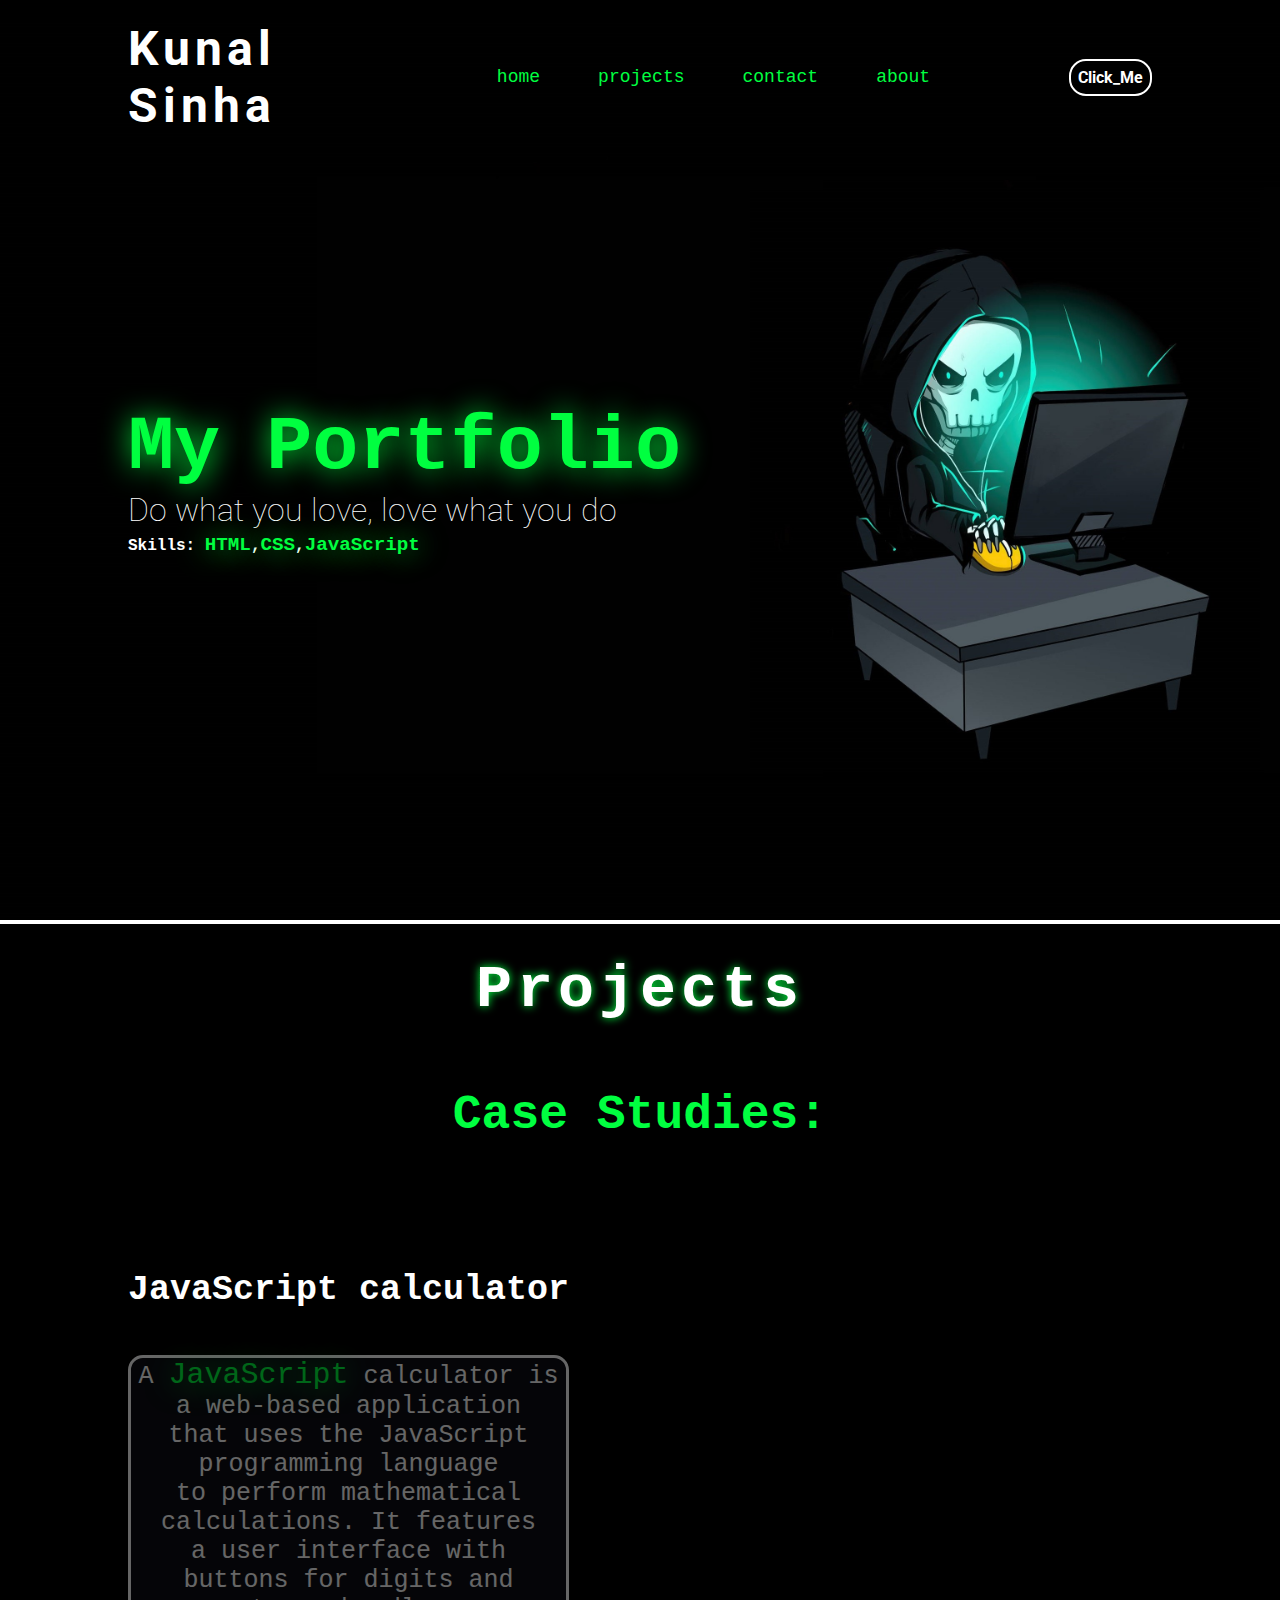
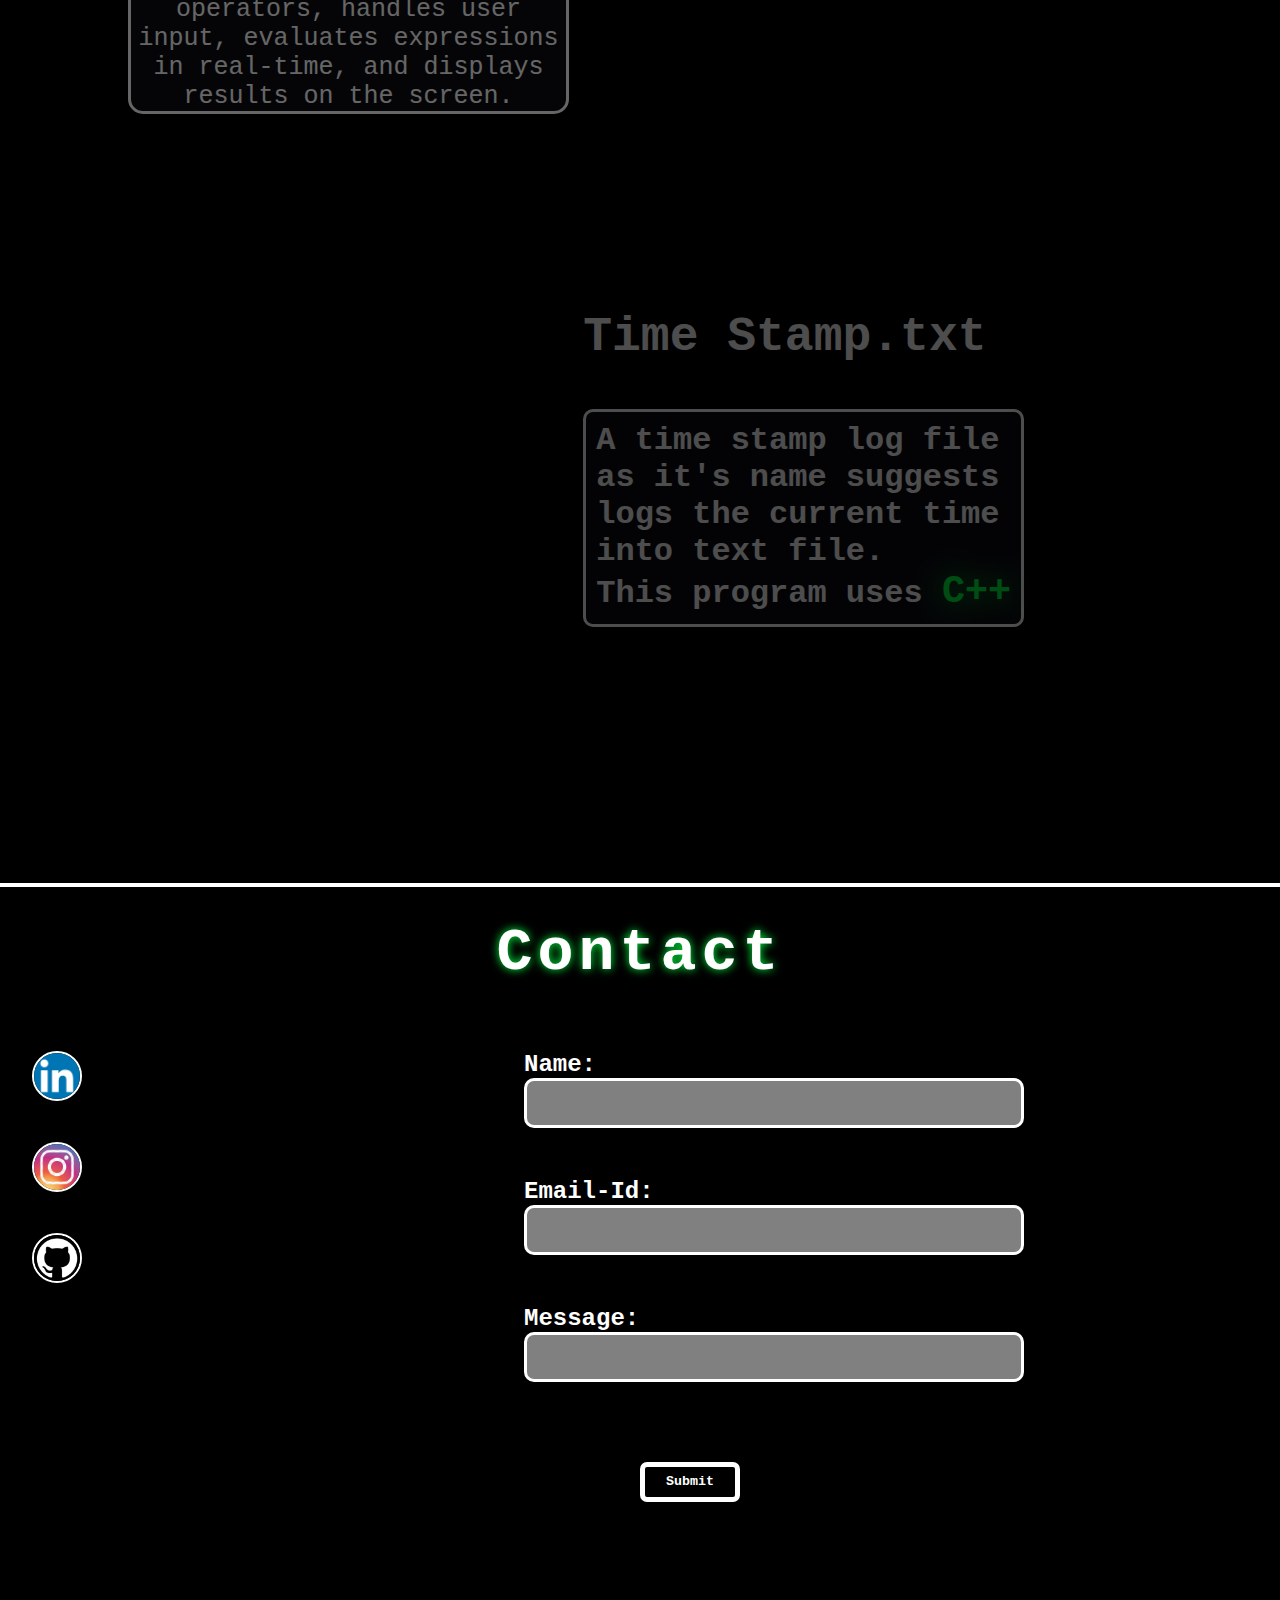
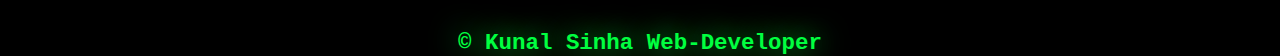
<file: index.html>
<!DOCTYPE html>
<html lang="en">
<head>
    <meta charset="UTF-8">
    <meta name="viewport" content="width=device-width, initial-scale=1.0">
    <title>Kunal Sinha</title>
    <link rel="stylesheet" href="style.css">
    <link rel="preconnect" href="https://fonts.googleapis.com">
    <link rel="preconnect" href="https://fonts.gstatic.com" crossorigin>
    <link href="https://fonts.googleapis.com/css2?family=Caveat&family=Poppins:wght@300&family=Roboto&display=swap" rel="stylesheet">
</head>
<body>
    
    <div id="header-section">
        <div class="container">
            <nav>
                <a href="index.html" class="logo"><h1>Kunal Sinha</h1></a>
                <ul>
                    <li><a href="">home</a></li>
                    <li><a href="#projects-section">projects</a></li>
                    <li><a href="#contact-section">contact</a></li>
                    <li><a href="#about-section">about</a></li>
                    
                </ul>
                <a href="" class="clickme">Click_Me</a>
                <div class="header-text">
                    <h1><span>My Portfolio </span></h1>
                    <p>Do what you love, love what you do</p>
                    <h5>Skills: <span>HTML</span>,<span> CSS</span>,<span> JavaScript</span></h5>
                </div>
                
            </nav>
        </div>
        
    </div>
    <hr>
    <header>Projects</header>
    <h2 class="sub-heading">Case Studies:</h2>
    <div id="projects-section">
        <div class="case-studies">
        <h3>JavaScript calculator</h3>
        <p>A <a href="https://g.co/kgs/nsiQkv"><span>JavaScript</span></a> calculator is <br> a web-based application <br> that uses the JavaScript <br>programming language <br>to perform mathematical<br> calculations. It features<br> a user interface with <br>buttons for digits and<br> operators, handles user <br>input, evaluates expressions<br> in real-time, and displays<br> results on the screen. </p>
        </div>
        <div class="case-2">
            <h3>Time Stamp.txt</h3>
            <p>A time stamp log file <br>as it's name suggests <br> logs the current time <br> into text file. <br> This program uses <a href="https://g.co/kgs/7QigC5"><span>C++</span></a></p>
        </div>
    </div>
    <hr>    
    <header>Contact</header>
    <div id="contact-section">  
        <div class="social-media">
            <a href="https://www.linkedin.com/in/kunal-sinha-61236a259/"> <img src="./Assets/LinkedIn_logo_initials.png" alt="linkedin"></a>
            <a href="https://www.instagram.com"> <img src="./Assets/instagram-png-icon-5a3aafce6a9e87.5728113115137955344367.jpg" alt="instagram"></a>
            <a href="https://github.com/Kunal0722"> <img src="./Assets/github-logo-2E3852456C-seeklogo.com.png" alt="linkedin"></a>
            
        </div>
        
        <div class="messages">
            <h2>Name:</h2>
            <input type="text">
            
            <h2>Email-Id:</h2>
            <input type="text">
            <p></p>
            
            <h2>Message:</h2>
            <input type="text">
            <p></p>
            </div>
           
    </div>
    <button>Submit</button>
    <footer><h3><span>© Kunal Sinha Web-Developer</span> </h3></footer>
</body>
</html>
</file>
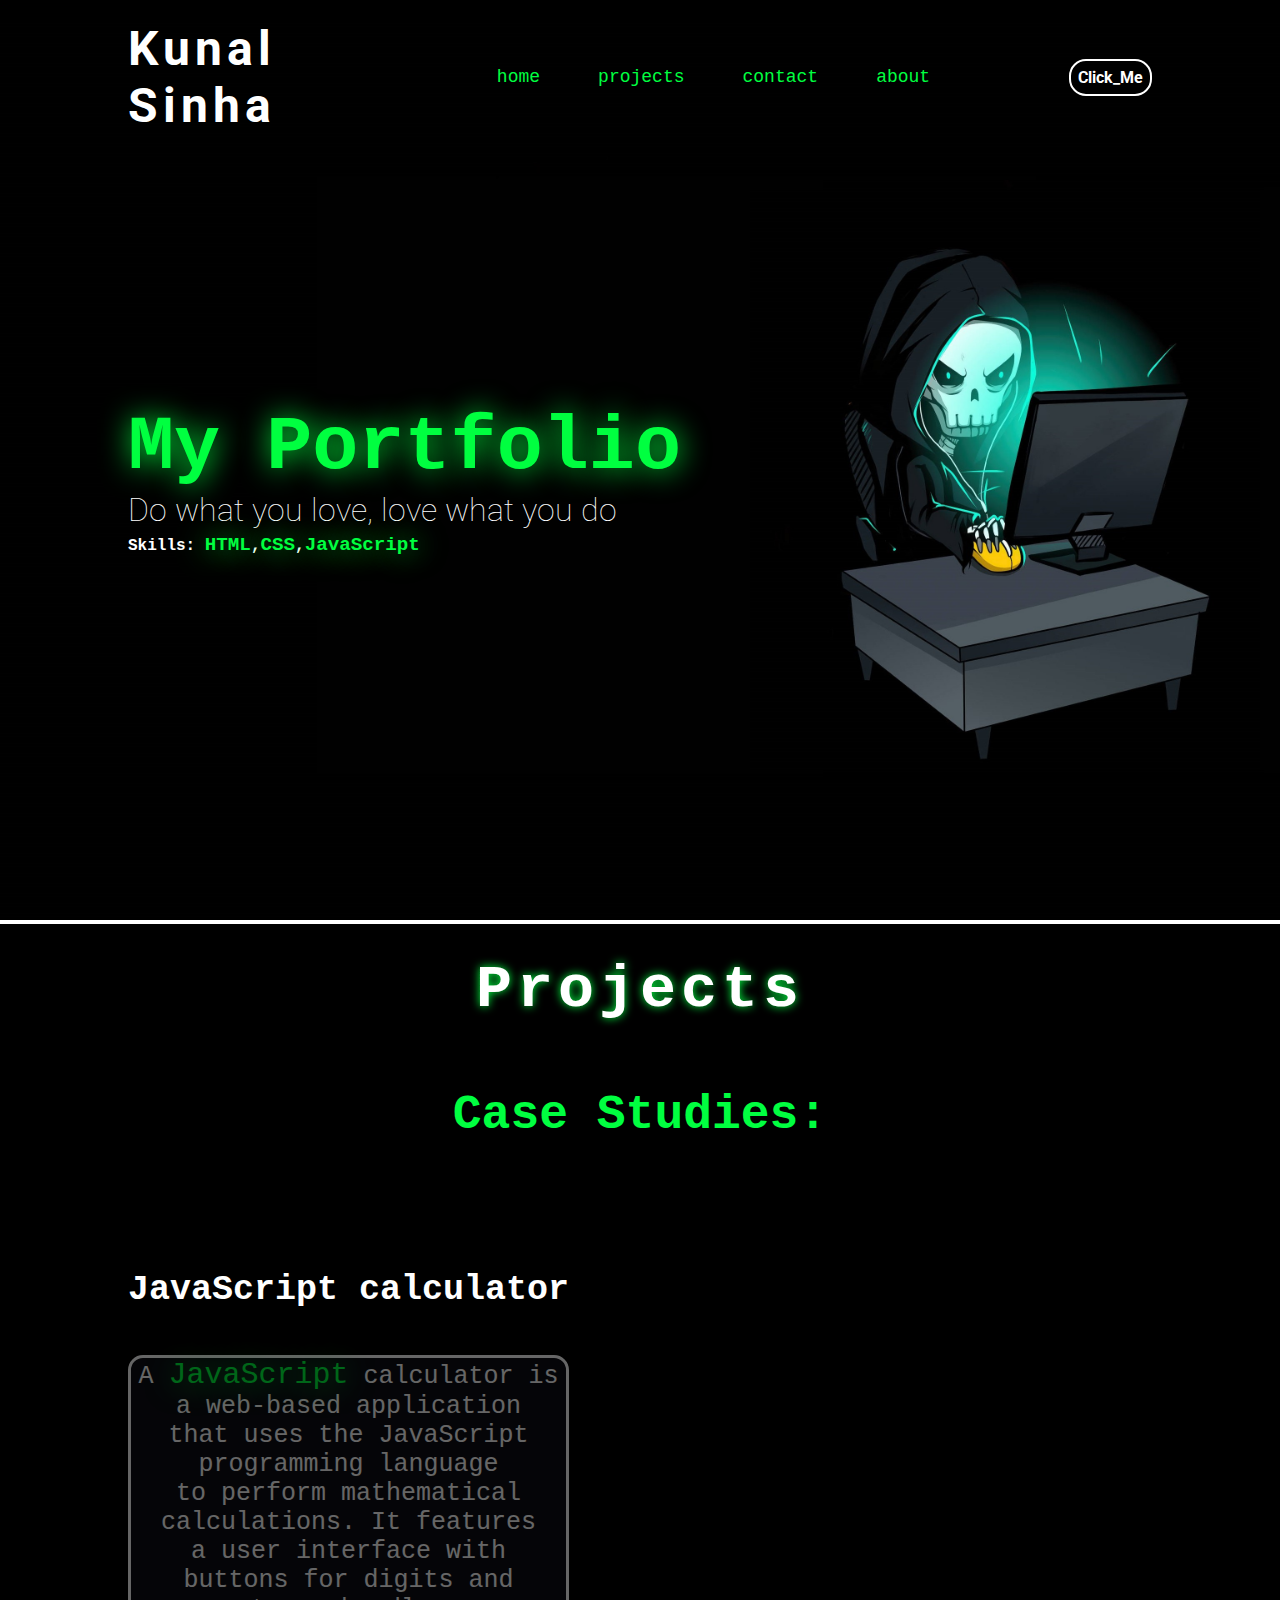
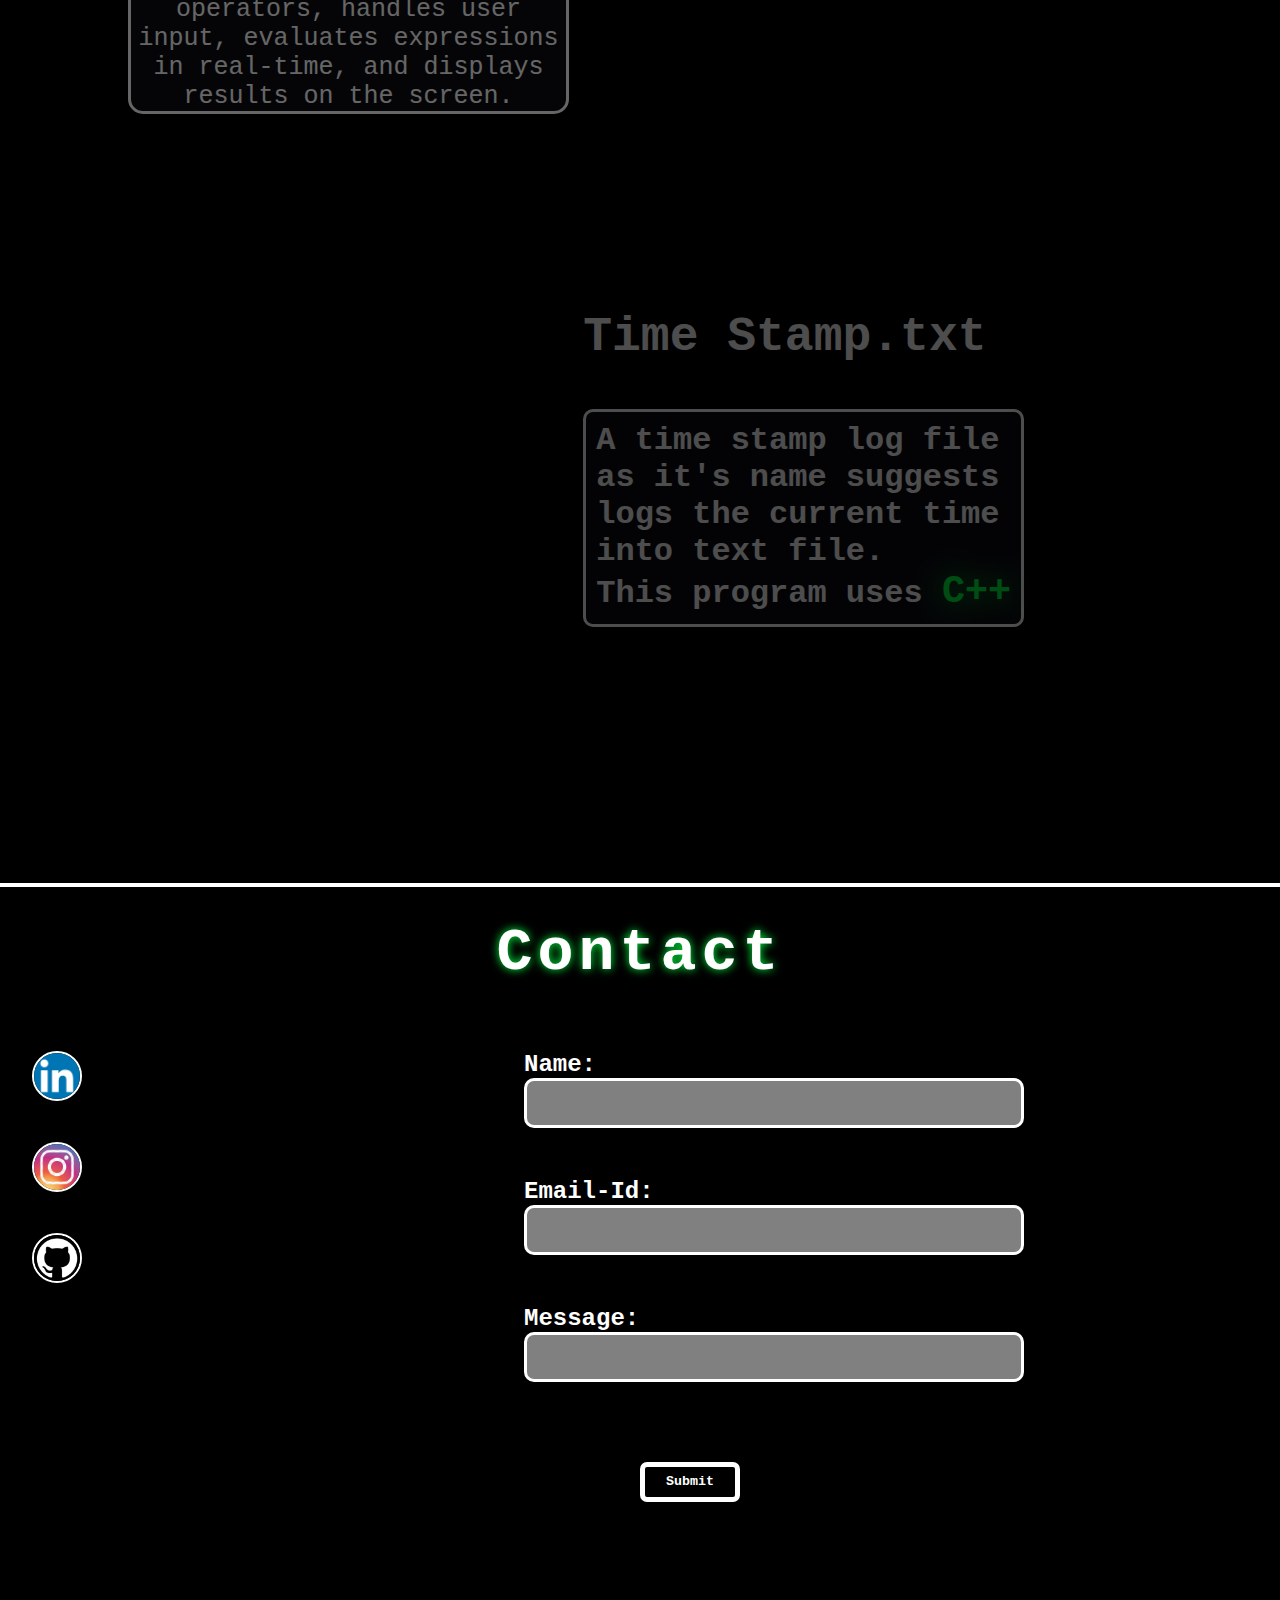
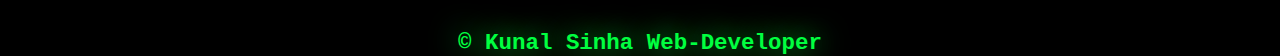
<file: LandingPage.html>
<!DOCTYPE html>
<html lang="en">
<head>
    <meta charset="UTF-8">
    <meta name="viewport" content="width=device-width, initial-scale=1.0">
    <title>ALLSAFE:Security Companion</title>
    <link rel="stylesheet" href="style.css">
    <link rel="preconnect" href="https://fonts.googleapis.com">
    <link rel="preconnect" href="https://fonts.gstatic.com" crossorigin>
    <link href="https://fonts.googleapis.com/css2?family=Caveat&family=Poppins:wght@300&family=Roboto&display=swap" rel="stylesheet">
</head>
<body>
    
    <div id="header-section">
        <div class="container">
            <nav>
                <a href="LandingPage.html" class="logo"><h1>Kunal Sinha</h1></a>
                <ul>
                    <li><a href="">home</a></li>
                    <li><a href="#projects-section">projects</a></li>
                    <li><a href="#contact-section">contact</a></li>
                    <li><a href="#about-section">about</a></li>
                    
                </ul>
                <a href="" class="clickme">Click_Me</a>
                <div class="header-text">
                    <h1><span>My Portfolio </span></h1>
                    <p>Do what you love, love what you do</p>
                    <h5>Skills: <span>HTML</span>,<span> CSS</span>,<span> JavaScript</span></h5>
                </div>
                
            </nav>
        </div>
        
    </div>
    <hr>
    <header>Projects</header>
    <h2 class="sub-heading">Case Studies:</h2>
    <div id="projects-section">
        <div class="case-studies">
        <h3>JavaScript calculator</h3>
        <p>A <a href="https://g.co/kgs/nsiQkv"><span>JavaScript</span></a> calculator is <br> a web-based application <br> that uses the JavaScript <br>programming language <br>to perform mathematical<br> calculations. It features<br> a user interface with <br>buttons for digits and<br> operators, handles user <br>input, evaluates expressions<br> in real-time, and displays<br> results on the screen. </p>
        </div>
        <div class="case-2">
            <h3>Time Stamp.txt</h3>
            <p>A time stamp log file <br>as it's name suggests <br> logs the current time <br> into text file. <br> This program uses <a href="https://g.co/kgs/7QigC5"><span>C++</span></a></p>
        </div>
    </div>
    <hr>    
    <header>Contact</header>
    <div id="contact-section">  
        <div class="social-media">
            <a href="https://www.linkedin.com/in/kunal-sinha-61236a259/"> <img src="./Assets/LinkedIn_logo_initials.png" alt="linkedin"></a>
            <a href="https://www.instagram.com"> <img src="./Assets/instagram-png-icon-5a3aafce6a9e87.5728113115137955344367.jpg" alt="instagram"></a>
            <a href="https://github.com/Kunal0722"> <img src="./Assets/github-logo-2E3852456C-seeklogo.com.png" alt="linkedin"></a>
            
        </div>
        
        <div class="messages">
            <h2>Name:</h2>
            <input type="text">
            
            <h2>Email-Id:</h2>
            <input type="text">
            <p></p>
            
            <h2>Message:</h2>
            <input type="text">
            <p></p>
            </div>
           
    </div>
    <button>Submit</button>
    <footer><h3><span>© Kunal Sinha Web-Developer</span> </h3></footer>
</body>
</html>
</file>
<file: style.css>
* {
    margin: 0;
    padding: 0;
    font-family: 'Roboto', sans-serif;
    box-sizing: border-box;
    scroll-behavior: smooth;

}
body {
    background:rgb(0, 0, 0);
    background-position: center;
    background-size: cover;
    
}
#header-section {
    width: 100%;
    height: 100vh;
    background-image: url(./Assets/64k-ultra-hd-hacker.jpg);
    background-size: cover;
    background-position: center;   
    
}
.container{
    margin: 10px 10%;
}
nav{
    margin-top: 2%;
    display: flex;
    align-items: center;
    justify-content: space-between;
    flex-wrap: wrap ;
    
}
.logo{
    width: 250px;
    transition:0.5s;
    border-radius: 30px;
}
nav ul li{
    display: inline-block;
    list-style: none;
    margin: 10px 20px;
}
nav .clickme {
    margin-left:20px;
    padding: 7px;
    text-align: center;
    background: none;
    border: 2px solid #fff;
    border-radius: 17px;
    color:rgb(255, 255, 255);
    text-decoration: none;
    font-weight: bold;
    transition: ease-in 0.5s;
}
nav .clickme:hover {
    color: black;
    background: #fff;   
}
nav ul li a{
    padding: 7px;
    text-decoration: none;
    color:rgb(0, 255, 64); 
    font-family: 'Courier New', Courier, monospace;
    font-size:large;
    background: none;
    border-radius: 15px;
    transition: 0.5s;
}
nav ul li a:hover{
    background: #fff;
    color: #080808;
}
nav .header-text {
    margin-top: 270px;
    
    font-size: 2em;
    font-weight: 100;  
}
nav .header-text p{
    font-family: 'Roboto', sans-serif;
    font-size: 1em;
    color: #fff;
}
.logo{
    font-size: 1.5em;
    text-decoration: none;
    font-family: 'Courier New', Courier, monospace;
    color: #fff;
    letter-spacing: 5px;
}
span {
    color: rgb(0, 255, 64);
    font-family: 'Courier New', Courier, monospace;
    font-size: larger;
    transition: 0.5s;
    text-shadow: 1px 1px 30px rgb(0, 255, 64);
    position: relative;
    display: inline-block; 
}

span:hover {
    transform: scale(1.1);
    color: #fff;
    font-size: 1.35em;
}


span:hover{
    color: #fff;
    font-size: 1.35em;
    align-items: center;
}
hr{
    border: 2px  solid;
    color: #ffffff;
    
}
header{
    margin-top: 2.5%;
    font-size: 60px;
    text-align: center;
    align-items: center;
    font-family: 'Courier New', Courier, monospace;
    color: rgb(255, 255, 255);
    font-weight: bolder;
    text-shadow: 0px 0px 10px rgb(0, 255, 64);
    letter-spacing: 5px;
    margin-bottom: 5%;
}

#projects-section h2{
    text-align: center;
    color: rgb(0, 255, 64);
    text-shadow: 0px 0px 10px rgb(0, 255, 64);
    font-family: 'Courier New', Courier, monospace;
    font-weight: 600;
    position:relative ;
    margin-bottom: 10%;
    font-size: 50px;
}
.case-1 {
    position: relative;
    width: 30%;
    height: 20%;
    margin-top: 10%;
    margin-right: 7%;
    border-radius: 15%;
    z-index: 1;
    border: 5px solid whitesmoke;
}
#projects-section{
    margin-top: 10%;
    display: flex;
    justify-content: space-between;
    flex-wrap: wrap;    
    position: relative;
    margin-bottom: 20%;
    
}
footer{
    background: black;
    width: 100%;
    position: relative;
    z-index: 1;
    
}
footer h3{
    text-align: center;
    position: relative;
    color: #fff;
}
.case-studies{
    margin-left: 10%;
    text-align: center;
    color: rgb(255, 255, 255)  ;
    text-justify: inter-word;
}
    
.case-studies > p{
    margin-top: 10px;
    font-family: 'Courier New', Courier, monospace;
    font-size: 25px;
    border: 3.5px solid white;
    border-radius: 15px;
    margin-bottom: 30px;
    background: rgb(13, 13, 20);
    opacity: 0.4;
    transition: 1s;
}
.case-studies > p:hover{
    background: whitesmoke;
    font-weight: bolder;
    color: #000000;
    box-shadow:0px 0px 30px #575454;
    transform: scale(1.05);
    opacity: 1;
}
.header-text > h5{
    margin-top: 5px;
    font-size: 0.5em;
    color: #fff;
    font-family: 'Courier New', Courier, monospace;
}
.case-studies > h3{
    font-family: 'Courier New', Courier, monospace;
    font-size: 35px;
    margin-bottom: 10%;
}
#contact-section{
    display: flex;
    justify-content: space-between;
    flex-wrap: wrap;    
    position: relative;
    margin-bottom: 30px;
}
.social-media img{
    width: 50px;
    display: grid;
    margin-bottom: 50%;
    margin-left: 2em;
    border-radius: 50%;
    border:2px solid#fff;
    transition: 0.6s;
}
.social-media img:hover{
    transform: scale(1.3);
    box-shadow: 0px 0px 20px #ffffff83;
}
.messages{
    margin-right: 20%;
    display: grid;
}
.messages h2{
    font-family: 'Courier New', Courier, monospace;
    font-weight: bolder;
    font-size: x-large;
    align-items: center;
    text-align: left;
    color: #fff;
}
input{
    background: grey;
    border-radius: 10px;
    border: 3px solid white;
    width: 500px;
    height: 50px;
    font-size: larger;
    color: #fff;
    margin-bottom: 10%;
    
}
button{
    font-family: 'Courier New', Courier, monospace;
    font-weight: 600;
    margin-left: 50%;
    border-radius: 7px;
    border: 5px solid rgb(255, 255, 255);
    background: #000000;
    position: relative;
    width: 100px;
    height: 40px;
    color: #fff;
    margin-bottom: 10%;
    transition: 0.5s;
}
button:hover{
    color: #000000;
    background: #fff;
}
.sub-heading{
   font-family: 'Courier New', Courier, monospace;
   color: rgb(0, 255, 64);
   font-size: 3em;
   text-align: center;
}
.case-2{
    margin-right: 20%;
    position: relative;
    margin-top: 50%;
    transition: 0.5s;
    opacity: 0.3;
}
.case-2:hover{
    opacity: 1;
    transform: scale(1.05);
}
.case-2 h3{
    
    font-size: 3em;
    color: #fff;
    font-family: 'Courier New', Courier, monospace;

}
.case-2 p{
    margin-top: 10%;
    color: #fff;
    font-size: 2em;
    font-family: 'Courier New', Courier, monospace;
    border-radius: 10px;
    background: rgb(13, 13, 20);
    border: 3.5px solid white;
    padding: 10px;
    font-weight: 600;
}
</file>
